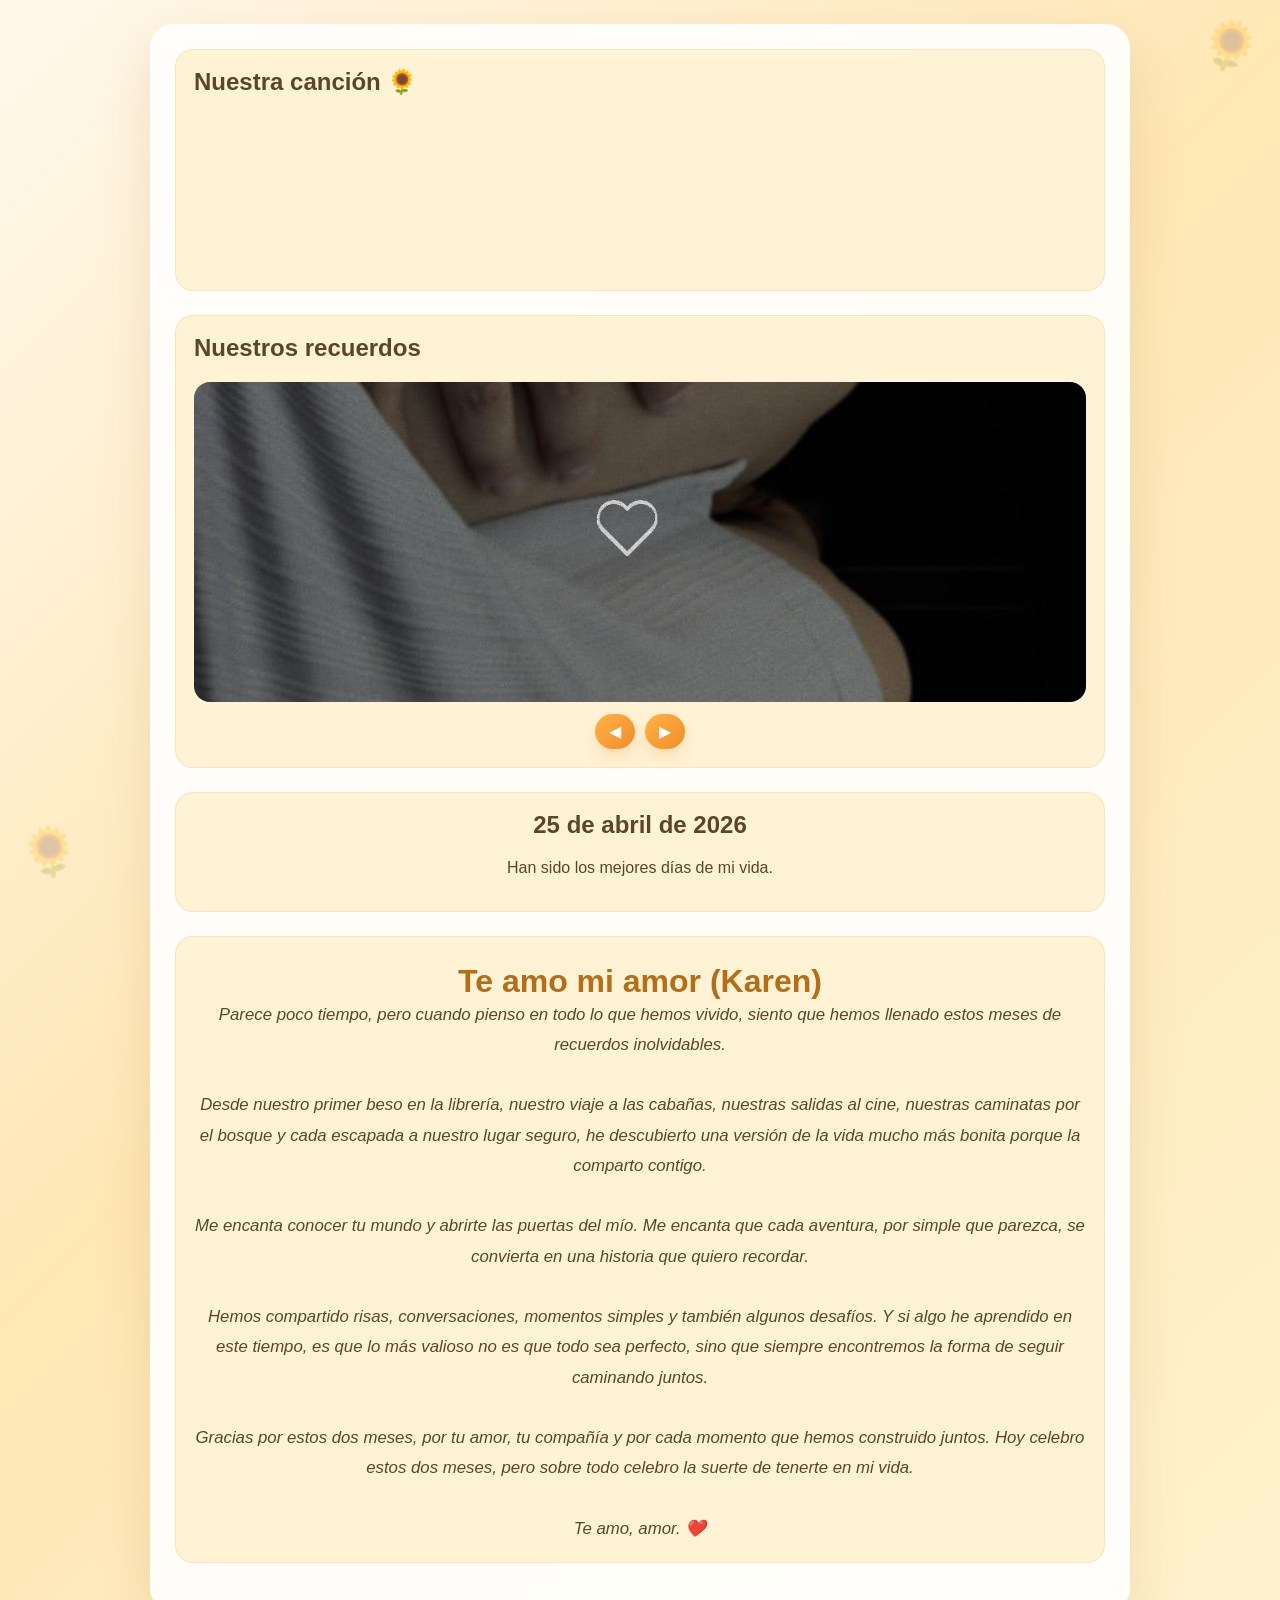
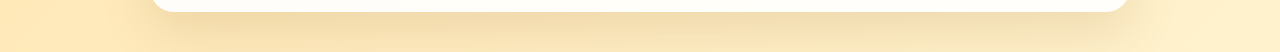
<file: nuestrosrecuerdos.html>
<!DOCTYPE html>
<html lang="es">
  <head>
    <meta charset="UTF-8" />
    <meta name="viewport" content="width=device-width, initial-scale=1.0" />
    <title>Nuestros Recuerdos</title>
    <style>
      :root {
        --bg: #fff7e8;
        --card: rgba(255, 255, 255, 0.9);
        --text: #5f4528;
        --accent: #ffb347;
        --accent-2: #f28c28;
        --soft: #fff3d6;
      }

      * {
        box-sizing: border-box;
      }

      body {
        margin: 0;
        font-family: "Segoe UI", Tahoma, Geneva, Verdana, sans-serif;
        color: var(--text);
        background: linear-gradient(135deg, #fff8eb, #ffe7b5 45%, #fff2cd);
        min-height: 100vh;
        padding: 24px 16px 40px;
        position: relative;
        overflow-x: hidden;
      }

      body::before,
      body::after {
        content: "🌻";
        position: fixed;
        font-size: 3rem;
        opacity: 0.24;
        z-index: 0;
        pointer-events: none;
      }

      body::before {
        top: 18px;
        right: 20px;
        transform: rotate(15deg);
      }

      body::after {
        bottom: 20px;
        left: 20px;
        transform: rotate(-12deg);
      }

      .page {
        max-width: 980px;
        margin: 0 auto;
        position: relative;
        z-index: 1;
      }

      .card {
        background: var(--card);
        border: 1px solid rgba(255, 255, 255, 0.6);
        border-radius: 24px;
        padding: 24px;
        box-shadow: 0 20px 50px rgba(140, 96, 33, 0.15);
        backdrop-filter: blur(14px);
      }

      .spotify-box,
      .carousel-box,
      .date-box,
      .poem-box {
        margin-bottom: 24px;
        padding: 18px;
        border-radius: 18px;
        background: var(--soft);
        border: 1px solid rgba(242, 140, 40, 0.16);
      }

      h1,
      h2 {
        margin-top: 0;
      }

      .spotify-box iframe {
        width: 100%;
        height: 152px;
        border: 0;
        border-radius: 12px;
      }

      .carousel {
        position: relative;
        overflow: hidden;
        border-radius: 16px;
      }

      .track {
        display: flex;
        transition: transform 0.6s ease;
      }

      .track img {
        width: 100%;
        min-width: 100%;
        height: 320px;
        object-fit: cover;
        display: block;
      }

      .controls {
        display: flex;
        justify-content: center;
        gap: 10px;
        margin-top: 12px;
      }

      .controls button {
        border: 0;
        background: linear-gradient(135deg, var(--accent), var(--accent-2));
        color: white;
        padding: 8px 14px;
        border-radius: 999px;
        cursor: pointer;
        font-size: 1rem;
        box-shadow: 0 8px 16px rgba(242, 140, 40, 0.2);
      }

      .date-box {
        text-align: center;
      }

      .date-box .date {
        font-size: 2rem;
        font-weight: 700;
        color: #b76d16;
        margin: 8px 0 0;
      }
      .date {
        font-size: 2rem;
        font-weight: 700;
        color: #b76d16;
        margin: 8px 0 0;
        text-align: center;
      }

      .poem-box p {
        font-size: 1.05rem;
        line-height: 1.8;
        font-style: italic;
        margin: 0;
        text-align: center;
      }

      @media (max-width: 640px) {
        .card {
          padding: 18px;
        }

        .track img {
          height: 240px;
        }
      }
    </style>
  </head>
  <body>
    <div class="page">
      <div class="card">
        <section class="spotify-box">
          <h2>Nuestra canción 🌻</h2>
          <iframe
            src="https://open.spotify.com/embed/track/68zSzKkU28AfZvr5FkAUWT?utm_source=generator"
            allowfullscreen
            allow="autoplay; clipboard-write; encrypted-media; fullscreen; picture-in-picture"
            loading="lazy"
          ></iframe>
        </section>

        <section class="carousel-box">
          <h2>Nuestros recuerdos</h2>
          <div class="carousel">
            <div class="track" id="track">
              <img src="assets/1.jpg" alt="Pareja caminando"/>
              <img src="assets/2.jpg" alt="Pareja caminando"/>
              <img src="assets/3.jpg" alt="Pareja caminando"/>
              <img src="assets/4.jpg" alt="Pareja caminando"/>
              <img src="assets/5.jpg" alt="Pareja caminando"/>
            </div>
          </div>
          <div class="controls">
            <button type="button" data-dir="-1">◀</button>
            <button type="button" data-dir="1">▶</button>
          </div>
        </section>

        <section class="date-box">
          <h2>25 de abril de 2026</h2>
          <p>Han sido los mejores días de mi vida.</p>
        </section>

        <section class="poem-box">
          <h2 class="date">Te amo mi amor (Karen)</h2>
          <p class="poem">
            Parece poco tiempo, pero cuando pienso en todo lo que hemos vivido, siento que hemos llenado estos meses de recuerdos inolvidables. <br/><br/>
Desde nuestro primer beso en la librería, nuestro viaje a las cabañas, nuestras salidas al cine, nuestras caminatas por el bosque y cada escapada a nuestro lugar seguro, he descubierto una versión de la vida mucho más bonita porque la comparto contigo. <br/><br/>
Me encanta conocer tu mundo y abrirte las puertas del mío. Me encanta que cada aventura, por simple que parezca, se convierta en una historia que quiero recordar.<br/><br/>
Hemos compartido risas, conversaciones, momentos simples y también algunos desafíos. Y si algo he aprendido en este tiempo, es que lo más valioso no es que todo sea perfecto, sino que siempre encontremos la forma de seguir caminando juntos.<br/><br/>
Gracias por estos dos meses, por tu amor, tu compañía y por cada momento que hemos construido juntos. Hoy celebro estos dos meses, pero sobre todo celebro la suerte de tenerte en mi vida.<br/><br/>
Te amo, amor. ❤️<br/>
          </p>
        </section>
      </div>
    </div>

    <script>
      const track = document.getElementById("track");
      const buttons = document.querySelectorAll("[data-dir]");
      const slides = track.children.length;
      let currentIndex = 0;

      function render() {
        track.style.transform = `translateX(-${currentIndex * 100}%)`;
      }

      buttons.forEach((button) => {
        button.addEventListener("click", () => {
          const direction = Number(button.getAttribute("data-dir"));
          currentIndex = (currentIndex + direction + slides) % slides;
          render();
        });
      });

      setInterval(() => {
        currentIndex = (currentIndex + 1) % slides;
        render();
      }, 5000);

      render();
    </script>
  </body>
</html>
</file>
